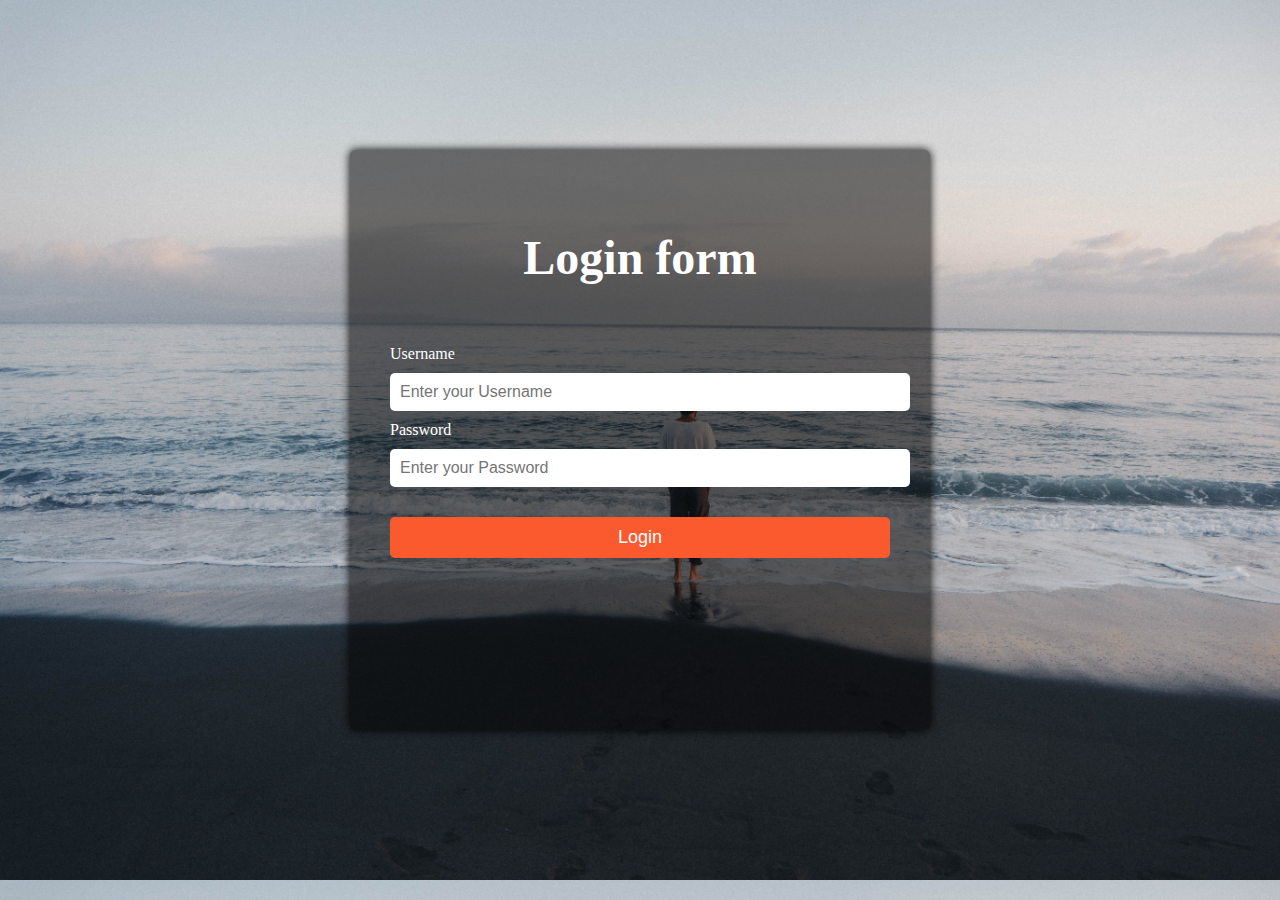
<file: Assignment_1/index.html>
<!DOCTYPE html>
<html>
<head>
	<title>Login Page</title>
	<meta charset="utf-8">
	<meta name="viewport" content="width=device-width, initial-scale=1.0">
	<link rel="stylesheet" type="text/css" href="./style_login.css">
</head>
<body>
	<main class="main">
		<header class="header-text">
			<h2>Login form</h2>
		</header>
		<section >
			<form method="POST" action="./home.html">
				<label for="Username">Username</label><br>
				<input class=form-input type="text" name="Username" placeholder="Enter your Username"
				required>
				<label for="password">Password</label>
				<input class=form-input type="password" name="password" placeholder="Enter your Password" required>
				<input id="submit-button" type="submit" value="Login">
			</form>
		</section>
	</main>
</body>
</html>
</file>
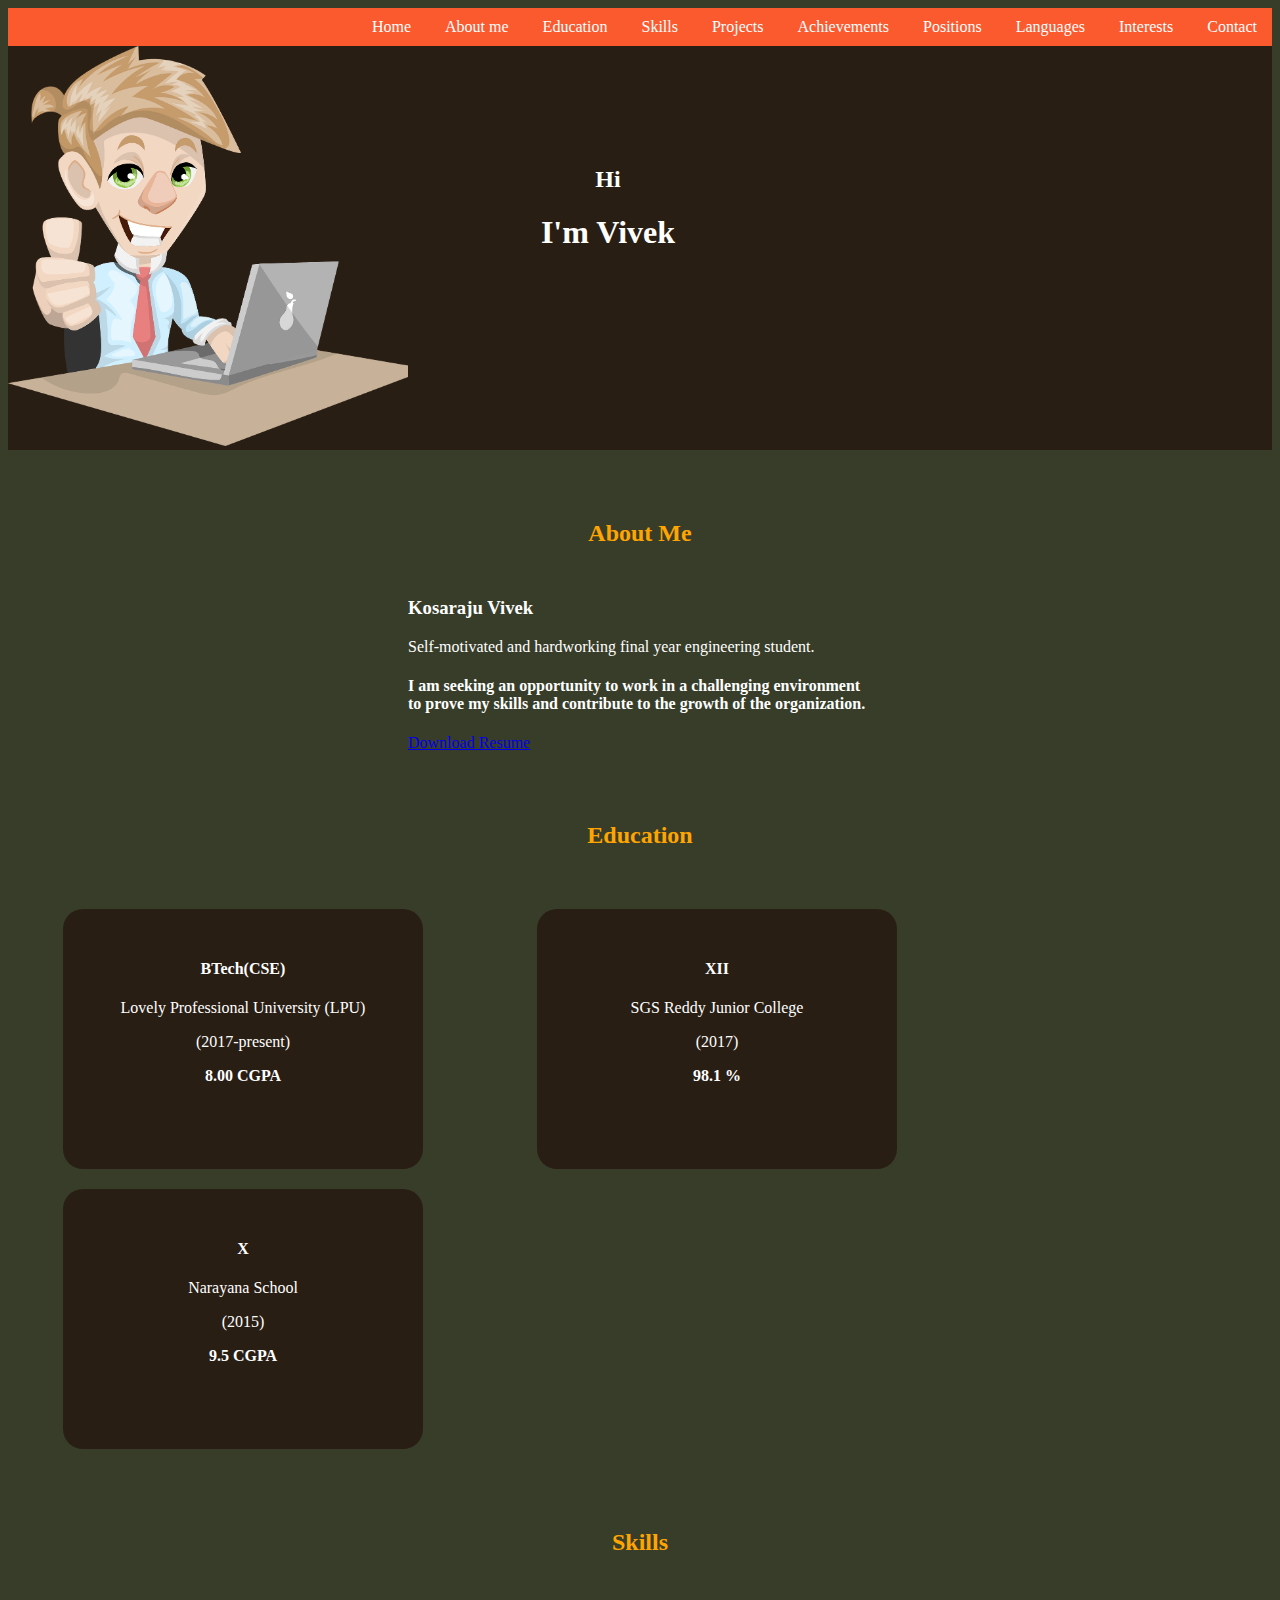
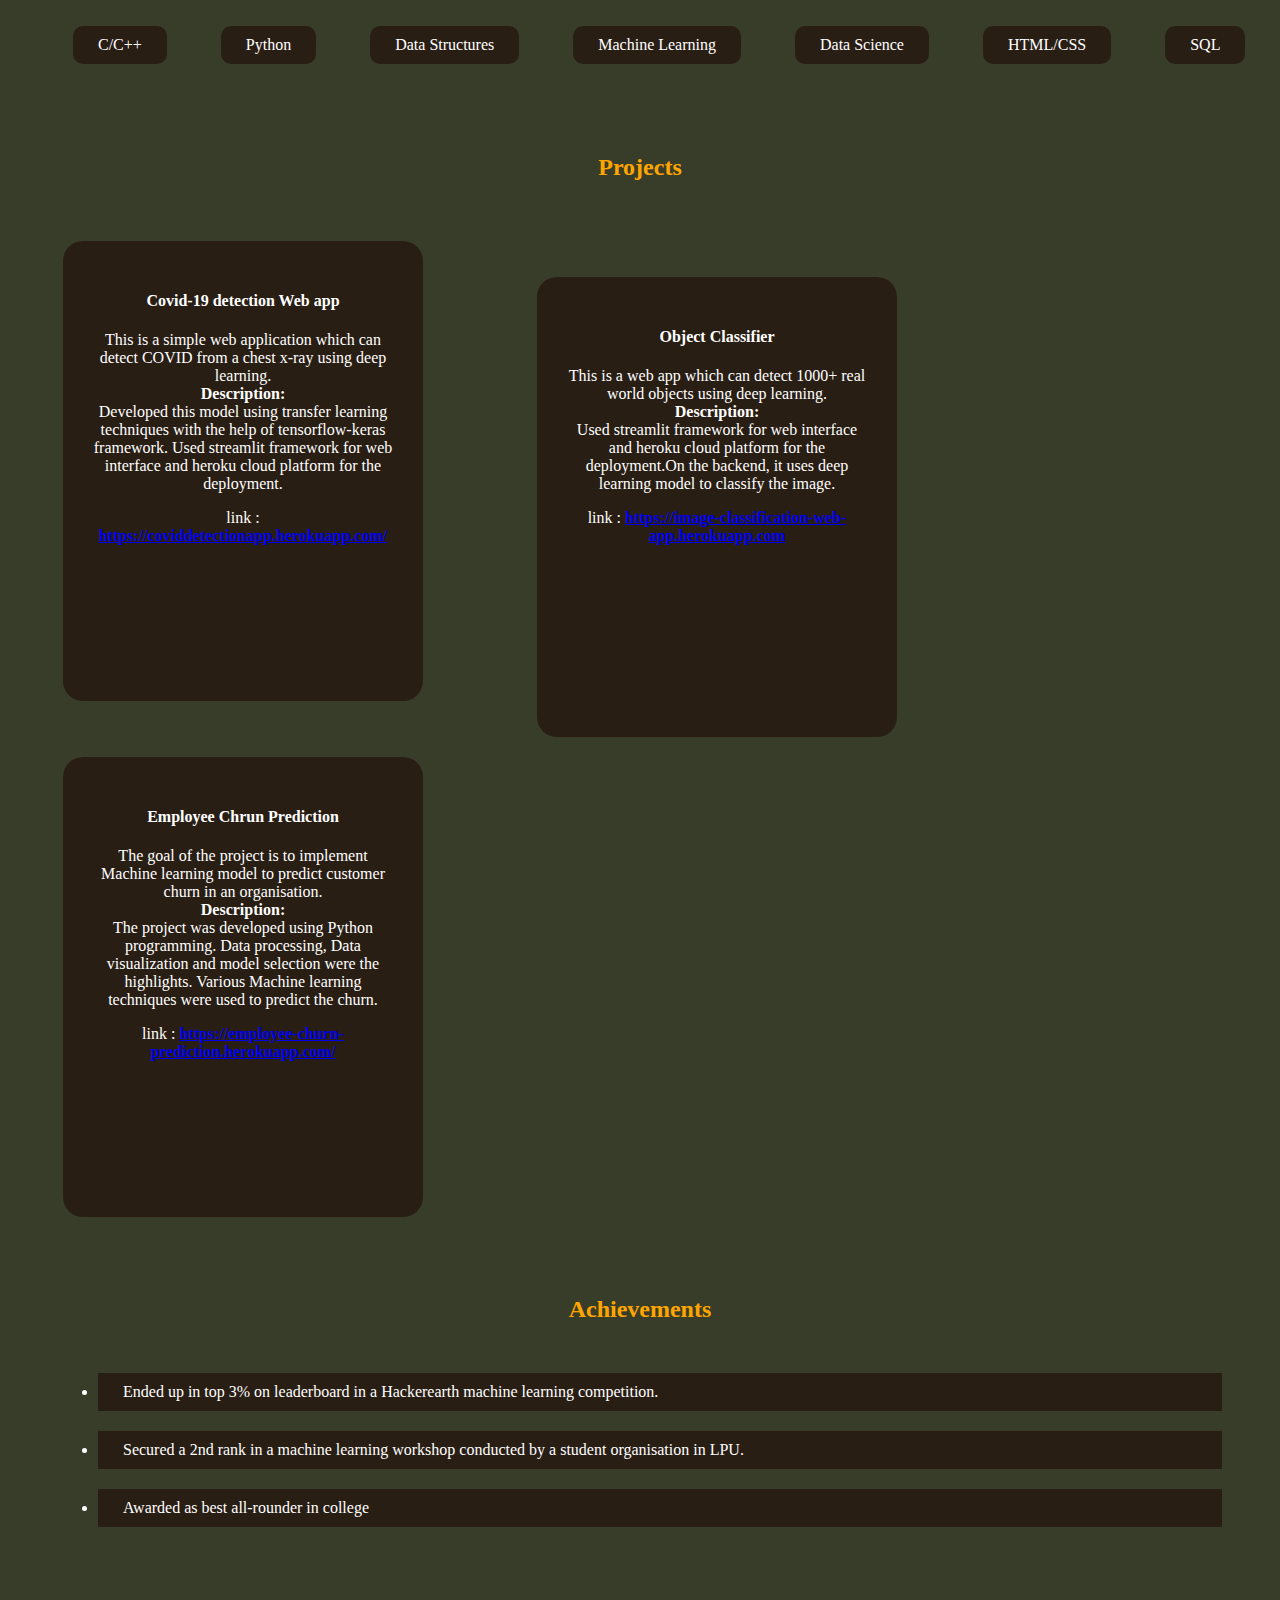
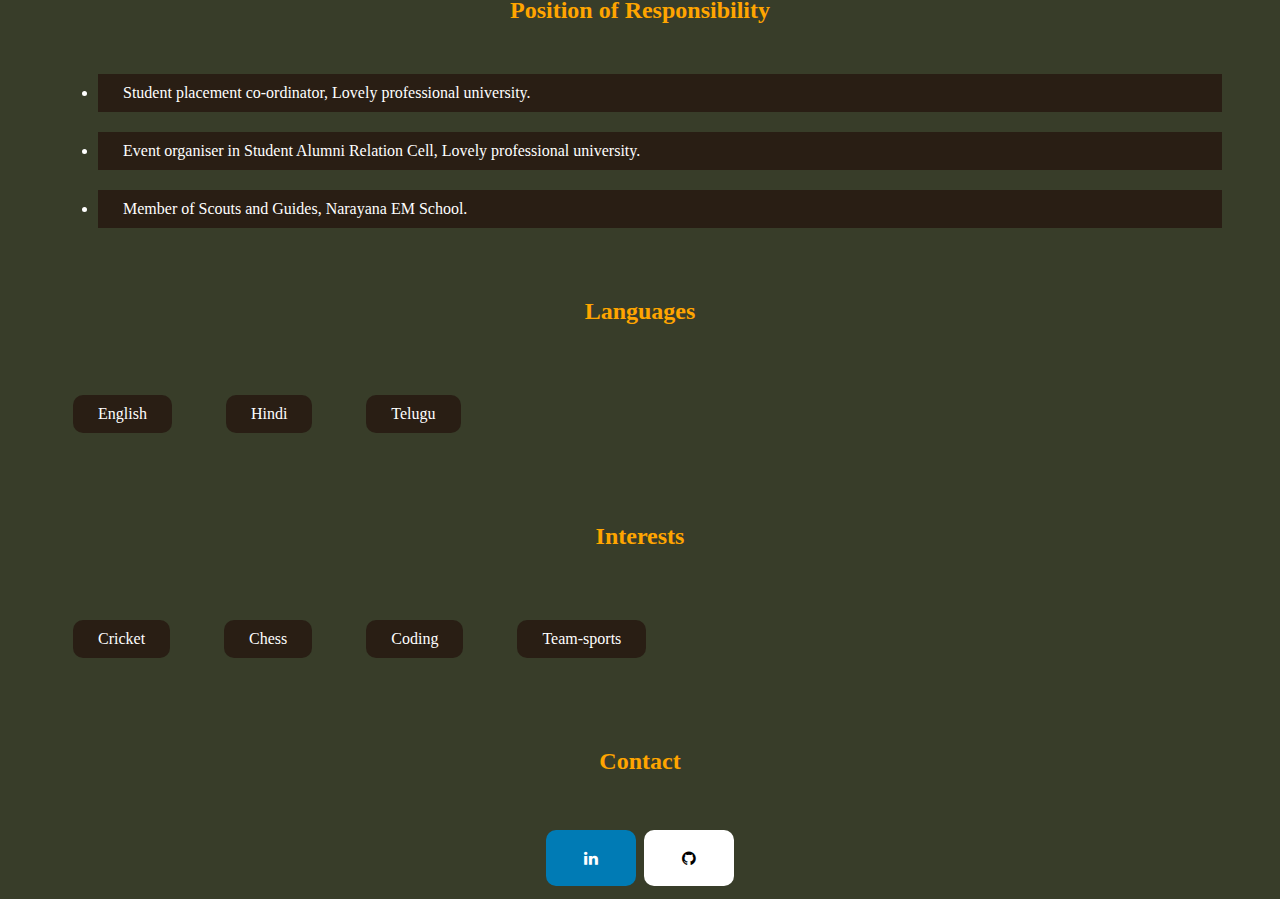
<file: Assignment_1/home.html>
<!DOCTYPE html>
<html>
<head>
	<title>Home</title>
	<meta charset = "utf-8">
	<meta name = "viewport" content = "width=device-width" initial-scale = 1.0>
	<link rel="stylesheet" type="text/css" href="./style_home.css">
	<link rel="stylesheet" href="https://cdnjs.cloudflare.com/ajax/libs/font-awesome/4.7.0/css/font-awesome.min.css">
</head>
<body>
	<aside>
		<nav id=>
			<a href="#">Home</a>
			<a href="#about">About me</a>
			<a href="#educationa">Education</a>
			<a href="#skills">Skills</a>
			<a href="#projects">Projects</a>
			<a href="#achievements">Achievements</a>
			<a href="#positions">Positions</a>
			<a href="#language">Languages</a>
			<a href="#interests">Interests</a>
			<a href="#contact">Contact</a>
		</nav>
	</aside>
	<header>
		<div  class="intro" id="image">	
			<p></p>
		</div>
		<div class="intro" id="hii">
			<h2>Hi</h2>
			<h1>I'm Vivek</h1>
		</div>
	</header>
	<main>
		<section id="about">
			<h2 class='heading'>About Me</h2>
			<h3>Kosaraju Vivek</h3>
			<p>Self-motivated and hardworking final year engineering student.</p>
			<h4>I am seeking an opportunity to work in a challenging environment to prove my skills and		 contribute to the growth of the organization.
			</h4>
			<a href="https://drive.google.com/file/d/1e_sWDJihuDtmnThSFZChYdbfGuA9iUed/view?usp=sharing" 	download>Download Resume
			</a>
		</section>

		<section id="educationa">
			<h2 class="heading">Education</h2>
			<div class="course">
				<h4 class="sub-hed">BTech(CSE)</h4>
				<p>Lovely Professional University (LPU)</p>
				<p>(2017-present)</p>
				<p><strong>8.00 CGPA</strong></p>
			</div>
			<div class="course">
				<h4 class="sub-hed">XII</h4>
				<p></p>
				<p>SGS Reddy Junior College</p>
				<p>(2017)</p>
				<p><strong>98.1 %</strong></p>
			</div>
			<div class="course">
				<h4 class="sub-hed">X</h4>
				<p></p>
				<p>Narayana School</p>
				<p>(2015)</p>
				<p><strong>9.5 CGPA</strong></p>
			</div>
		</section>

		<section id="skills">
			<h2 class="heading">Skills</h2>
			<ul  class="s-list">
				<li>C/C++</li>
				<li>Python</li> 
				<li>Data Structures</li>
				<li>Machine Learning</li>
				<li>Data Science</li>
				<li>HTML/CSS</li>
				<li>SQL</li>
			</ul>
		</section>

		<section id="projects">
			<h2 class="heading">Projects</h2>
			<div class="work">
				<h4 class="sub-hed">Covid-19 detection Web app</h4>
				<p>
					This is a simple web application which can detect COVID from a chest x-ray using
					deep learning.<br>
					<strong>Description:</strong><br>
					Developed this model using transfer learning techniques with the help of tensorflow-keras framework. Used streamlit framework for web interface and heroku cloud platform for the deployment.
				</p>
				<p>
					link : <strong><a href="https://coviddetectionapp.herokuapp.com/">https://coviddetectionapp.herokuapp.com/</a></strong>
				</p>
			</div>
			<div class="work">
				<h4 class="sub-hed">Object Classifier</h4>
				<p>
					This is a web app which can detect 1000+ real world objects using deep learning.<br>
					<strong>Description: </strong><br> 
					Used streamlit framework for web interface and heroku cloud platform
					for the deployment.On the backend, it uses deep learning model to classify the image.
				</p>
				<p>
					link : <strong><a href="https://image-classification-web-app.herokuapp.com">https://image-classification-web-app.herokuapp.com</a></strong> 
				</p>
			</div>
			<div class="work">
				<h4 class="sub-hed">Employee Chrun Prediction</h4>
				<p>
					The goal of the project is to implement Machine learning model to predict
					customer churn in an organisation.<br>
					<strong>Description: </strong><br> 
					The project was developed using Python programming. Data
					processing, Data visualization and model selection were the highlights.
					Various Machine learning techniques were used to predict the churn.
				</p>
				<p>
					link : <strong><a href="https://employee-churn-prediction.herokuapp.com/">https://employee-churn-prediction.herokuapp.com/</a></strong> 
				</p>
			</div>
		</section>

		<section id="achievements">
			<h2 class="heading">Achievements</h2>
			<ul class="b-list">
				<li>Ended up in top 3% on leaderboard in a Hackerearth machine learning competition.</li>
				<li>Secured a 2nd rank in a machine learning workshop conducted by a student
					organisation in LPU.
				</li>
				<li>Awarded as best all-rounder in college</li>
			</ul>
		</section>

		<section id="positions">
			<h2 class="heading">Position of Responsibility</h2>
			<ul class="b-list">
				<li>Student placement co-ordinator, Lovely professional university.</li>
				<li>Event organiser in Student Alumni Relation Cell, Lovely professional university.</li>
				<li>Member of Scouts and Guides, Narayana EM School.</li>
			</ul>
		</section>

		<section id="language">
			<h2 class="heading">Languages</h2>
			<ul class="s-list">
				<li>English</li>
				<li>Hindi</li>
				<li>Telugu</li>
			</ul>
		</section>

		<section id="interests">
			<h2 class="heading">Interests</h2>
			<ul class="s-list">
				<li>Cricket</li>
				<li>Chess</li>
				<li>Coding</li>
				<li>Team-sports</li>
			</ul>
		</section>

		<section id="contact">
			<h2 class="heading">Contact</h2>
			<a href="https://www.linkedin.com/in/vivek-kosaraju/" class="fa fa-linkedin"></a>
    		<a href="https://github.com/VivekKosaraju" class="fa fa-github"></a>
		</section>


	</main>
</body>
</html>
</file>
<file: Assignment_1/style_login.css>
body{
 	font-family: poppins;
 	background-image: url('123.jpg');
 	background-size: cover;
 	z-index: -1;
 }
 .main{
 	background-color: rgba(0,0,0,0.5);
 	padding: 40px;
 	border-radius: 5px;
 	box-shadow: 0 0 10px #000;
 	width: 500px;
 	height: 500px;
 	margin: 150px auto;
 	color: #fff;
 }

.main .header-text{
	font-size: 32px;
	font-weight: 600;
	margin-bottom: 60px;
	text-align: center;
}

.main .header-text:hover{
	background-color:Orange;
	color: #fff;
}

.form-input{
 	margin: 10px 0;
 	border: none;
 	padding: 10px;
 	border-radius: 5px;
 	width: 100%;
 	font-size: 16px;
 }
 .form-input:hover{
 	padding: 20px 0px;
 }

 #submit-button{
 	border: none;
 	border-radius: 5px;
 	background-color: #fb5a2f;
 	cursor: pointer;
 	color: #fff;
 	width: 100%;
 	font-size: 18px;
 	padding: 10px;
 	margin: 20px 0px;
 }

 #submit-button:hover{ 	
 	padding: 20px 0px;
 	box-shadow: 0 0 5px Ivory;
 }
</file>
<file: Assignment_1/style_home.css>
body{
	background-color: rgb(56, 61, 41);
	color: white;
	font-family: Comic Sans MS;
}
header{
	background-color: 	rgb(26, 0, 0, 0.5);
	color: white;
}
div.intro{
	display: inline-block;
}
div#image{
	width: 400px;
	height: 400px;
	background-image: url('./man.png');
	background-size: cover;
}
div#hii{
	width: 400px;
	height: 400px;
	text-align: center;
	position: absolute;
	padding-top: 100px;
}

.heading{
	text-align: center;
	color: orange;
	padding-top: 50px;
	padding-bottom: 30px;
}
.heading:hover{
	text-decoration: underline;
}

#about{
	margin: 10px 400px;
}

div.course{
	text-align: center;
	display: inline-block;
	width: 300px;
	height: 200px;
	padding: 30px;
	background-color: rgb(26, 0, 0, 0.5);
	margin: 10px 55px;
	border-radius: 20px;
}
div.course:hover{
	padding: 50px;
}

.s-list li{
	display: inline-block;
	background-color: rgb(26, 0, 0, 0.5);
	padding: 10px 25px;
	margin: 20px 25px; 
	border-radius: 10px;
}

.s-list li:hover{
	padding: 20px 30px;
}

div.work{
	text-align: center;
	display: inline-block;
	width: 300px;
	height: 400px;
	padding: 30px;
	background-color: rgb(26, 0, 0, 0.5);
	margin: 10px 55px;
	border-radius: 20px;
}

div.work:hover{
	padding: 50px;
}

.b-list li{
	background-color: rgb(26, 0, 0, 0.5);
	padding: 10px 25px;
	margin: 20px 50px; 
}

.b-list li:hover{
	padding: 30px 60px;
}

#contact{
	text-align: center;
}

.fa {
  padding: 20px;
  font-size: 50px;
  width: 50px;
  text-align: center;
  text-decoration: none;
  margin: 5px 2px;
}

.fa:hover{
	padding: 30px;
}

.fa-linkedin {
  background: #007bb5;
  color: white;
  border-radius: 10px;
}

 .fa-github {
         color: black;
         background: white;
          border-radius: 10px;
 }


nav a{
	display: inline-block;
	margin: 10px 15px;
	text-decoration: none;
	color: #fff;
	padding: auto;
}
nav{
	text-align: right;
	background-color: #fb5a2f;
}

nav a:hover{
	font-size: 30px;
}
</file>
